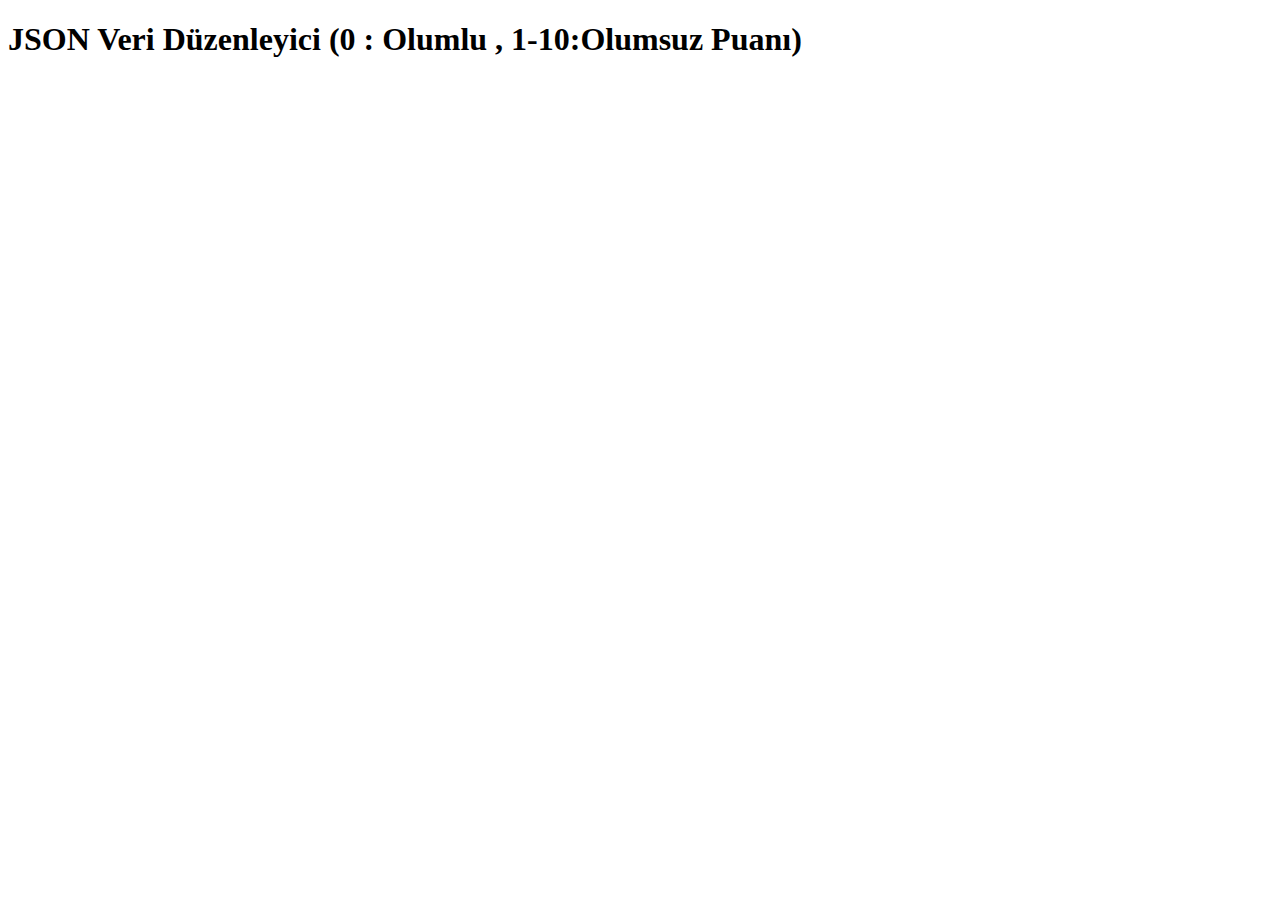
<file: json_dosyası/templates/index.html>
<!DOCTYPE html>
<html lang="en">
<head>
    <meta charset="UTF-8">
    <meta name="viewport" content="width=device-width, initial-scale=1.0">
    <title>JSON Durum Etiketi Ekleme</title>
</head>
<body>
    <h1>JSON Veri Düzenleyici (0 : Olumlu , 1-10:Olumsuz Puanı)</h1>    
    <div id="content"></div>

    <script>
        let data = {{ data|tojson }};
        data.sort((a, b) => a.ID - b.ID); // ID'ye göre sıralama
        
        const contentDiv = document.getElementById('content');
        
        data.forEach((item, index) => {
            const container = document.createElement('div');
            container.style.border = "1px solid black";
            container.style.padding = "10px";
            container.style.margin = "10px";
            
            container.innerHTML = `
                <p><strong>Sıra:</strong> ${index + 1}</p>
                <p><strong>ID:</strong> ${item.ID}</p>
                <p><strong>Title:</strong> ${item.Title}</p>
                <p><strong>Body:</strong> ${item.Body}</p>
                <p><strong>Durum:</strong> ${item.Durum || 'Henüz Puanlanmadı'}</p>
                <label for="durum-${item.ID}">Durum Giriniz (0-10): </label>
                <input type="number" id="durum-${item.ID}" min="0" max="10">
                <button onclick="updateDurum(${item.ID})">Kaydet</button>
            `;
            contentDiv.appendChild(container);
        });

        function updateDurum(id) {
            const input = document.getElementById(`durum-${id}`);
            const durum = input.value;

            fetch('/update', {
                method: 'POST',
                headers: { 'Content-Type': 'application/json' },
                body: JSON.stringify({ ID: id, Durum: durum })
            }).then(response => response.json())
              .then(data => alert(data.message));
        }
    </script>
</body>
</html>
</file>
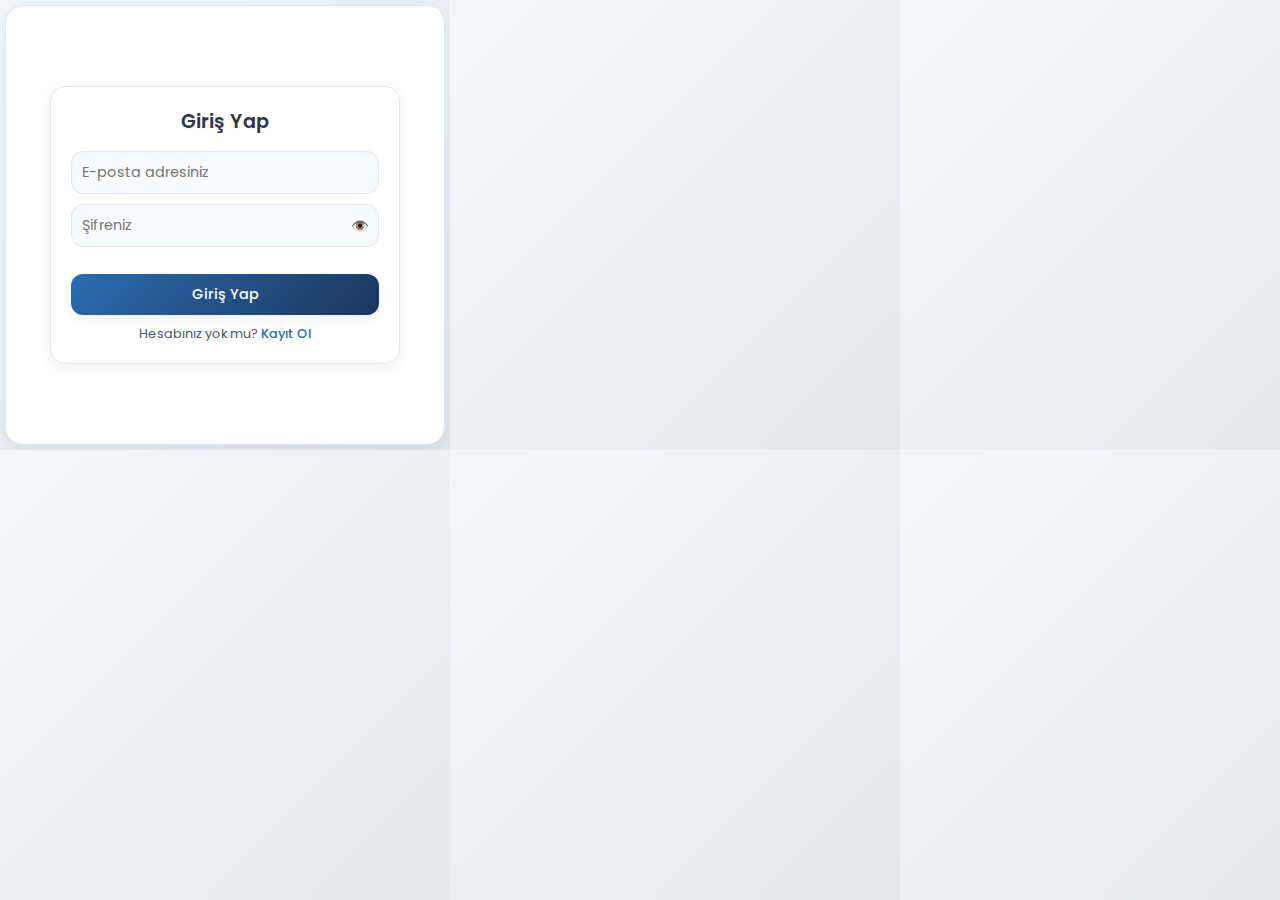
<file: templates/popup.html>
<!DOCTYPE html>
<html lang="tr">
<head>
    <meta charset="UTF-8" />
    <meta name="viewport" content="width=device-width, initial-scale=1.0, maximum-scale=1.0, user-scalable=no, minimum-scale=1.0" />
    <title>Haber Analiz</title>
    <link href="https://fonts.googleapis.com/css2?family=Poppins:wght@400;600&display=swap" rel="stylesheet" />
    <link rel="stylesheet" href="/static/css/popup.css" />
</head>
<body>
    <div class="container" id="main-container">
        <!-- Oturum Açılmamışsa Gösterilecek Alan -->
        <div id="auth-container" class="auth-container">
            <div id="login-form" class="auth-form">
                <h2>Giriş Yap</h2>
                <div class="input-group">
                    <input type="email" id="login-email" placeholder="E-posta adresiniz" required />
                    <div style="position: relative;">
                        <input type="password" id="login-password" placeholder="Şifreniz" required />
                        <button type="button" class="password-toggle" id="toggle-login-password">👁️</button>
                    </div>
                </div>
                <button id="login-btn" class="auth-btn">Giriş Yap</button>
                <div class="loading" id="login-loading" style="display: none;"></div>
                <p class="switch-auth">Hesabınız yok mu? <a href="#" id="show-register-link">Kayıt Ol</a></p>
            </div>

            <div id="register-form" class="auth-form register-form" style="display: none;">
                <h2>Kayıt Ol</h2>
                <div class="input-group">
                    <input type="text" id="register-isim" placeholder="İsim" required />
                    <input type="text" id="register-soyisim" placeholder="Soyisim" required />
                </div>
                <div class="input-group">
                    <input type="email" id="register-email" placeholder="E-posta adresiniz" required />
                    <div style="position: relative;">
                        <input type="password" id="register-password" placeholder="Şifreniz" required />
                        <button type="button" class="password-toggle" id="toggle-register-password">👁️</button>
                    </div>
                </div>
                <div class="input-group">
                    <input type="number" id="register-yas" placeholder="Yaş" min="1" max="120" required />
                    <input type="text" id="register-sehir" placeholder="Şehir" required />
                </div>
                <button id="register-btn" class="auth-btn">Kayıt Ol</button>
                <div class="loading" id="register-loading" style="display: none;"></div>
                <p class="switch-auth">Hesabınız var mı? <a href="#" id="show-login-link">Giriş Yap</a></p>
            </div>
        </div>

        <!-- Oturum Açıldığında Gösterilecek Alan -->
        <div id="app-container" style="display: none;">
            <div class="tabs">
                <div class="tab active" data-tab="analiz" id="analiz-tab">Analiz</div>
                <div class="tab" data-tab="profil">Profil</div>
            </div>

            <div id="analiz" class="tab-content active">
                <div id="analiz-warning" class="warning" style="display: none;">
                    <span class="warning-icon">!</span> Profil kaydı gerekli!
                </div>
                <div id="error-message" class="error-message"></div>
                <div class="analiz-card">
                    <div class="analiz-icon">📰</div>
                    <h2 class="news-title" id="news-title">Yükleniyor...</h2>
                    <div class="loading" id="loading"></div>
                    <div class="result" id="result"></div>
                </div>
                <div class="toggle-container">
                    <label for="block-negative-content" class="toggle-label">Olumsuz İçerik Engelle</label>
                    <input type="checkbox" id="block-negative-content" />
                    <span class="toggle-switch"></span>
                </div>
            </div>

            <div id="profil" class="tab-content">
                <div id="profile-info" class="profil-container">
                    <div class="user-card">
                        <div class="user-header">
                            <span id="user-name" class="user-name"></span>
                            <div class="profile-actions">
                                <button id="edit-profile-btn">Ayarlar</button>
                                <button id="logout-btn">Çıkış</button>
                            </div>
                        </div>
                    </div>
                    <div class="stats-grid">
                        <div class="stat-item">Toplam: <span id="toplam-analiz">0</span></div>
                        <div class="stat-item">Olumlu: <span id="olumlu-analiz">0</span></div>
                        <div class="stat-item">Olumsuz: <span id="olumsuz-analiz">0</span></div>
                    </div>
                    <div class="table-container">
                        <table class="modern-table" id="gecmis-analizler">
                            <thead>
                                <tr><th>Başlık</th><th>Sonuç</th><th>Tarih</th></tr>
                            </thead>
                            <tbody></tbody>
                        </table>
                        <div class="pagination" id="profile-pagination"></div>
                    </div>
                    <button id="delete-all-btn" class="delete-button">Tümünü Sil</button>
                </div>

                <div id="edit-profile-modal" class="modal" style="display: none;">
                    <div class="modal-content" style="max-height: 400px; overflow-y: auto;">
                        <input type="text" id="edit-isim" placeholder="İsim" required />
                        <input type="text" id="edit-soyisim" placeholder="Soyisim" required />
                        <input type="email" id="edit-email" placeholder="E-posta" required />
                        <input type="number" id="edit-yas" placeholder="Yaş" min="1" max="120" required />
                        <input type="text" id="edit-sehir" placeholder="Şehir" required />
                        <input type="password" id="edit-current-password" placeholder="Mevcut Şifre" required />
                        <input type="password" id="edit-new-password" placeholder="Yeni Şifre (isteğe bağlı)" />
                        <div style="display: flex; justify-content: space-between; margin-top: 10px;">
                            <button id="save-changes-btn">Kaydet</button>
                            <button id="cancel-edit-btn">İptal</button>
                        </div>
                    </div>
                </div>
            </div>
        </div>
    </div>

    <div id="notification" class="notification"></div>

    <script src="/static/js/toastr.min.js"></script>
    <script src="/static/js/popup.js"></script>
</body>
</html>
</file>
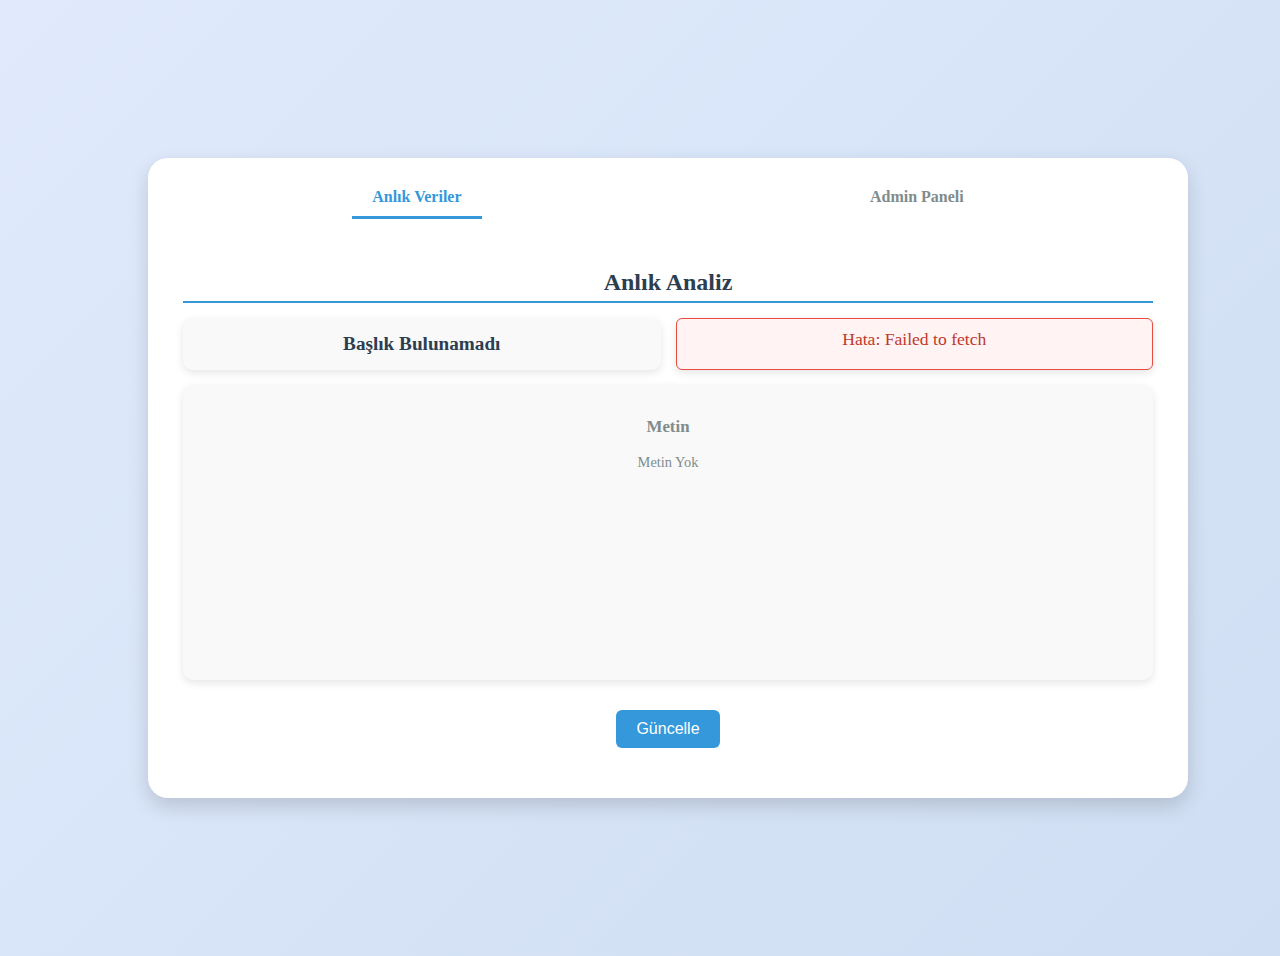
<file: templates/veriler.html>
<!DOCTYPE html>
<html lang="tr">
<head>
    <meta charset="UTF-8">
    <meta name="viewport" content="width=device-width, initial-scale=1.0">
    <title>Veriler Sayfası - Haber Analiz</title>
    <link href="https://fonts.googleapis.com/css2?family=Poppins:wght@400;600&display=swap" rel="stylesheet">
    <link rel="stylesheet" href="/static/css/veriler.css">
</head>
<body>
    <div class="container analiz-container">
        <div class="tabs">
            <div class="tab active" data-tab="anlik">Anlık Veriler</div>
            <div class="tab" data-tab="admin">Admin Paneli</div>
        </div>
        <div id="anlik" class="tab-content active">
            <h2 class="section-title">Anlık Analiz</h2>
            <div class="grid-container">
                <div class="box baslik-box" id="baslik">Başlık Yükleniyor...</div>
                <div class="box sonuc-box" id="sonuc">Analiz yok</div>
                <div class="box metin-box" id="metin"><h3>Metin</h3>Metin Yükleniyor...</div>
            </div>
            <button class="update-button" id="update-btn">Güncelle</button>
        </div>
        <div id="admin" class="tab-content">
            <h2 class="section-title">Admin Paneli</h2>
            <div class="admin-section">
                <h3 class="section-title">Kullanıcılar ve Analizleri</h3>
                <input type="text" id="search-users" placeholder="Kullanıcı ara..." style="margin-bottom: 15px; padding: 10px; width: 100%;">
                <div class="table-container">
                    <table class="modern-table" id="users-table">
                        <thead>
                            <tr>
                                <th>İsim</th>
                                <th>Soyisim</th>
                                <th>E-posta</th>
                                <th>Yaş</th>
                                <th>Şehir</th>
                                <th>Analiz Sayısı</th>
                                <th>İşlemler</th>
                            </tr>
                        </thead>
                        <tbody id="users-table-body"></tbody>
                    </table>
                    <div class="pagination" id="admin-pagination"></div>
                </div>
            </div>
        </div>
    </div>

    <script src="/static/js/toastr.min.js"></script>
    <script src="/static/js/veriler.js"></script>
</body>
</html>
</file>
<file: static/css/popup.css>
* {
  margin: 0;
  padding: 0;
  box-sizing: border-box;
  font-family: 'Poppins', sans-serif;
}

html, body {
  margin: 0 !important;
  padding: 0 !important;
  width: 450px !important;
  height: 450px !important;
  min-width: 450px !important;
  min-height: 450px !important;
  max-width: 450px !important;
  max-height: 450px !important;
  overflow: hidden !important;
  background: linear-gradient(135deg, #f5f7fa, #e3e8f0);
}

body {
  display: flex;
  justify-content: center;
  align-items: center;
  width: 100% !important;
  height: 100% !important;
  background: none;
}

.container {
  background: #ffffff;
  border-radius: 18px;
  box-shadow: 0 6px 18px rgba(0, 0, 0, 0.08);
  width: 440px;
  height: 440px;
  padding: 5px;
  text-align: center;
  display: flex;
  flex-direction: column;
  overflow: auto;
  box-sizing: border-box;
  border: 1px solid #e0e6f0;
  transition: all 0.3s ease;
}

.auth-container {
  display: flex;
  justify-content: center;
  align-items: center;
  height: 100%;
  width: 100%;
  position: relative;
}

.auth-form {
  padding: 20px;
  text-align: center;
  background: #ffffff;
  border-radius: 15px;
  box-shadow: 0 4px 15px rgba(0, 0, 0, 0.06);
  width: 100%;
  max-width: 350px;
  margin: auto;
  border: 1px solid #e0e6f0;
  position: absolute;
  top: 50%;
  left: 50%;
  transform: translate(-50%, -50%);
}

.auth-form.register-form {
  padding: 20px;
  text-align: center;
  background: #ffffff;
  border-radius: 15px;
  box-shadow: 0 4px 15px rgba(0, 0, 0, 0.06);
  width: 100%;
  max-width: 320px;
  margin: 20px auto;
  border: 1px solid #e0e6f0;
  position: absolute;
  top: 50%;
  left: 50%;
  transform: translate(-50%, -50%);
}

.auth-form h2 {
  font-size: 1.2rem;
  color: #2d3748;
  margin-bottom: 15px;
  font-weight: 600;
  text-shadow: 0 1px 2px rgba(0, 0, 0, 0.05);
}

.input-group {
  position: relative;
  margin: 12px 0;
  width: 100%;
  display: flex;
  flex-direction: column;
  gap: 10px;
}

.input-group input {
  width: 100%;
  padding: 10px;
  border: 1px solid #e0e6f0;
  border-radius: 12px;
  background: #f9fafb;
  font-size: 0.9rem;
  color: #4a5568;
  transition: all 0.3s ease;
  box-shadow: inset 0 2px 5px rgba(0, 0, 0, 0.02);
}

.input-group input:focus {
  background: #ffffff;
  border-color: #2b6cb0;
  box-shadow: 0 0 8px rgba(43, 108, 176, 0.2);
  outline: none;
}

.password-toggle {
  position: absolute;
  right: 10px;
  top: 50%;
  transform: translateY(-50%);
  cursor: pointer;
  color: #2b6cb0;
  font-size: 0.9rem;
  background: none;
  border: none;
  padding: 0;
}

.auth-btn {
  width: 100%;
  padding: 10px;
  background: linear-gradient(135deg, #2b6cb0, #1a365d);
  color: #ffffff;
  border: none;
  border-radius: 12px;
  font-size: 0.9rem;
  font-weight: 500;
  cursor: pointer;
  transition: all 0.3s ease;
  margin-top: 15px;
  box-shadow: 0 4px 12px rgba(0, 0, 0, 0.06);
}

.auth-btn:hover {
  background: linear-gradient(135deg, #1a365d, #0d1b2a);
  transform: translateY(-1px);
}

.switch-auth {
  margin-top: 10px;
  font-size: 0.8rem;
  color: #4a5568;
}

.switch-auth a {
  color: #2b6cb0;
  text-decoration: none;
  font-weight: 500;
}

.switch-auth a:hover {
  color: #1a365d;
  text-decoration: underline;
}

#app-container {
  height: 100%;
  width: 100%;
}

.tabs {
  display: flex;
  justify-content: space-around;
  margin-bottom: 12px;
  flex-shrink: 0;
  gap: 8px;
  padding: 0 8px;
  background: #f9fbfd;
  border-radius: 15px 15px 0 0;
  box-shadow: 0 2px 5px rgba(0, 0, 0, 0.05);
}

.tab {
  padding: 8px 14px;
  cursor: pointer;
  font-weight: 500;
  color: #4a5568;
  transition: all 0.3s ease;
  border-bottom: 2px solid transparent;
  font-size: 0.9rem;
  border-radius: 8px;
}

.tab.active {
  color: #2b6cb0;
  border-bottom: 2px solid #2b6cb0;
  background: #ffffff;
  box-shadow: 0 2px 8px rgba(0, 0, 0, 0.05);
}

.tab-content {
  display: none;
  flex-grow: 1;
  overflow-y: auto;
  padding: 12px;
  background: #ffffff;
  border-radius: 0 0 18px 18px;
  max-height: calc(100% - 45px);
  position: relative;
}

.tab-content.active {
  display: flex;
  flex-direction: column;
}

/* Analiz Sekmesi Kartı */
.analiz-card {
    background: #ffffff;
    border-radius: 15px;
    padding: 20px;
    margin: 10px 0;
    box-shadow: 0 6px 18px rgba(0, 0, 0, 0.08);
    text-align: center;
    flex-grow: 1;
    display: flex;
    flex-direction: column;
    justify-content: center;
    align-items: center;
    border: 1px solid #e0e6f0;
    transition: transform 0.3s ease;
}

.analiz-card:hover {
    transform: translateY(-2px);
}

.analiz-icon {
    font-size: 2.5rem;
    margin-bottom: 10px;
    color: #2b6cb0;
    animation: pulse 2s infinite;
}

@keyframes pulse {
    0% { transform: scale(1); }
    50% { transform: scale(1.1); }
    100% { transform: scale(1); }
}

#analiz.active .news-title {
    font-size: 1.4rem;
    color: #2d3748;
    margin: 10px 0;
    font-weight: 600;
    text-shadow: 0 1px 2px rgba(0, 0, 0, 0.05);
    line-height: 1.3;
}

#analiz.active .result {
    font-size: 1.2rem;
    padding: 12px 20px;
    border-radius: 12px;
    margin: 10px 0;
    font-weight: 600;
    box-shadow: 0 4px 12px rgba(0, 0, 0, 0.08);
    border-left: 5px solid transparent;
    transition: all 0.3s ease;
}

.result.positive {
    background: #e6fff3;
    color: #1a5e3a;
    border-left: 5px solid #38a169;
}

.result.negative {
    background: #fff0f0;
    color: #742a2a;
    border-left: 5px solid #e53e3e;
}

/* Toggle Switch Stilleri */
.toggle-container {
    display: flex;
    align-items: center;
    justify-content: center;
    margin-top: 15px;
    position: relative;
}

.toggle-label {
    font-size: 0.9rem;
    color: #2d3748;
    margin-right: 10px;
    font-weight: 500;
}

.toggle-container input[type="checkbox"] {
    display: none;
}

.toggle-switch {
    width: 48px;
    height: 24px;
    background: #e0e6f0;
    border-radius: 24px;
    position: relative;
    cursor: pointer;
    transition: background 0.3s ease;
    box-shadow: inset 0 2px 5px rgba(0, 0, 0, 0.1);
}

.toggle-switch::before {
    content: '';
    position: absolute;
    width: 20px;
    height: 20px;
    background: #ffffff;
    border-radius: 50%;
    top: 2px;
    left: 2px;
    transition: transform 0.3s ease;
    box-shadow: 0 2px 5px rgba(0, 0, 0, 0.2);
}

.toggle-container input:checked + .toggle-switch {
    background: linear-gradient(135deg, #2b6cb0, #1a365d);
}

.toggle-container input:checked + .toggle-switch::before {
    transform: translateX(24px);
}

.toggle-container input:not(:checked) + .toggle-switch {
    background: #e0e6f0;
}

.toggle-container input:not(:checked) + .toggle-switch::before {
    transform: translateX(0);
}

.chart-container {
    width: 160px;
    height: 160px;
    margin: 10px auto;
    box-shadow: 0 4px 12px rgba(0, 0, 0, 0.06);
    border-radius: 50%;
    background: #f9fafb;
}

.loading {
    width: 24px;
    height: 24px;
    border: 2px solid #2b6cb0;
    border-top: 2px solid transparent;
    border-radius: 50%;
    animation: spin 1s linear infinite;
    margin: 10px auto;
}

@keyframes spin {
    0% { transform: rotate(0deg); }
    100% { transform: rotate(360deg); }
}

#analiz.active p {
    font-size: 0.8rem;
    color: #4a5568;
    margin: 6px 0;
    line-height: 1.4;
}

.user-card {
    background: linear-gradient(135deg, #2b6cb0, #1a365d);
    color: #ffffff;
    padding: 12px;
    border-radius: 15px;
    margin-bottom: 8px;
    box-shadow: 0 6px 20px rgba(0, 0, 0, 0.1);
}

.user-header {
    display: flex;
    justify-content: space-between;
    align-items: center;
}

.user-name {
    font-size: 1rem;
    font-weight: 600;
    text-shadow: 0 1px 2px rgba(0, 0, 0, 0.1);
}

.profile-actions button {
    padding: 6px 12px;
    background: rgba(255, 255, 255, 0.9);
    color: #2b6cb0;
    border: none;
    border-radius: 12px;
    font-size: 0.8rem;
    cursor: pointer;
    transition: all 0.3s ease;
    box-shadow: 0 4px 12px rgba(0, 0, 0, 0.06);
}

.profile-actions button:hover {
    background: #ffffff;
    color: #1a365d;
    transform: translateY(-1px);
}

.stats-grid {
    display: grid;
    grid-template-columns: repeat(3, 1fr);
    gap: 8px;
    margin-bottom: 8px;
}

.stat-item {
    background: #f9fafb;
    padding: 8px;
    border-radius: 10px;
    font-size: 0.8rem;
    text-align: center;
    box-shadow: 0 4px 12px rgba(0, 0, 0, 0.03);
    transition: transform 0.3s ease;
    border: 1px solid #e0e6f0;
}

.stat-item:hover {
    transform: translateY(-2px);
}

.stat-item span {
    color: #2b6cb0;
    font-weight: 500;
}

.table-container {
    margin: 8px 0;
    max-height: 200px;
    overflow-y: auto;
    box-shadow: 0 4px 12px rgba(0, 0, 0, 0.06);
    background: #ffffff;
}

.modern-table {
    width: 100%;
    border-collapse: collapse;
    font-size: 0.8rem;
}

.modern-table th, .modern-table td {
    padding: 8px;
    text-align: left;
    border-bottom: 1px solid #e9ecef;
}

.modern-table th {
    background: #2b6cb0;
    color: #ffffff;
    position: sticky;
    top: 0;
    z-index: 1;
}

.modern-table tr:hover {
    background: #f1f5f9;
}

.modern-table tr:nth-child(even) {
    background: #edf2f7;
}

.pagination {
    display: flex;
    justify-content: center;
    gap: 8px;
    margin-top: 8px;
}

.pagination button {
    padding: 6px 10px;
    border: none;
    border-radius: 12px;
    background: #2b6cb0;
    color: white;
    cursor: pointer;
    transition: all 0.3s ease;
    font-size: 0.8rem;
    box-shadow: 0 4px 12px rgba(0, 0, 0, 0.06);
}

.pagination button:disabled {
    background: #ccc;
    cursor: not-allowed;
}

.pagination button:hover:not(:disabled) {
    background: #1a365d;
}

.delete-button {
    width: 100%;
    padding: 8px;
    background: linear-gradient(135deg, #e53e3e, #c53030);
    color: #ffffff;
    border: none;
    border-radius: 12px;
    font-size: 0.85rem;
    font-weight: 500;
    cursor: pointer;
    transition: all 0.3s ease;
    margin-top: 20px;
    box-shadow: 0 4px 12px rgba(0, 0, 0, 0.06);
}

.delete-button:hover {
    background: linear-gradient(135deg, #c53030, #9b2c2c);
    transform: scale(1.02);
}

.modal {
    display: none;
    position: fixed;
    top: 0;
    left: 0;
    width: 100%;
    height: 100%;
    background: rgba(0, 0, 0, 0.5);
    z-index: 1000;
    backdrop-filter: blur(5px);
    display: flex;
    justify-content: center;
    align-items: center;
}

.modal-content {
    background: #ffffff;
    padding: 15px;
    border-radius: 18px;
    width: 90%;
    max-width: 300px;
    max-height: 400px;
    overflow-y: auto;
    box-shadow: 0 8px 25px rgba(0, 0, 0, 0.1);
    animation: fadeIn 0.3s ease-out;
}

.modal-content input {
    width: 100%;
    padding: 8px;
    margin: 8px 0;
    border: 1px solid #e0e6f0;
    border-radius: 12px;
    background: #f9fafb;
    font-size: 0.8rem;
    color: #4a5568;
    transition: all 0.3s ease;
    box-shadow: inset 0 2px 5px rgba(0, 0, 0, 0.02);
}

.modal-content input:focus {
    border-color: #2b6cb0;
    box-shadow: 0 0 8px rgba(43, 108, 176, 0.2);
    outline: none;
}

.modal-content button {
    width: 48%;
    padding: 8px;
    border: none;
    border-radius: 12px;
    font-size: 0.8rem;
    font-weight: 500;
    cursor: pointer;
    transition: all 0.3s ease;
    box-shadow: 0 4px 12px rgba(0, 0, 0, 0.06);
    margin: 5px 1%;
}

#save-changes-btn {
    background: linear-gradient(135deg, #2b6cb0, #1a365d);
    color: #ffffff;
}

#cancel-edit-btn {
    background: linear-gradient(135deg, #e53e3e, #c53030);
    color: #ffffff;
}

#save-changes-btn:hover, #cancel-edit-btn:hover {
    transform: scale(1.05);
}

.notification {
    display: none;
    position: fixed;
    top: 10px;
    left: 50%;
    transform: translateX(-50%);
    background: #38a169;
    color: #ffffff;
    padding: 8px 12px;
    border-radius: 12px;
    z-index: 1000;
    font-size: 0.8rem;
    box-shadow: 0 4px 12px rgba(0, 0, 0, 0.1);
    animation: slideIn 0.3s ease-out;
}

.warning {
    background: linear-gradient(135deg, #f56565, #e53e3e);
    color: #ffffff;
    padding: 8px;
    border-radius: 12px;
    text-align: center;
    font-size: 0.8rem;
    margin-bottom: 8px;
    display: flex;
    align-items: center;
    justify-content: center;
    gap: 6px;
    box-shadow: 0 4px 12px rgba(0, 0, 0, 0.05);
    animation: slideIn 0.3s ease-out;
}

.warning-icon {
    font-size: 0.9rem;
    font-weight: bold;
}

@keyframes slideIn {
    from { transform: translateY(-20px); opacity: 0; }
    to { transform: translateY(0); opacity: 1; }
}

@keyframes fadeIn {
    from { opacity: 0; }
    to { opacity: 1; }
}

.error-message {
    background: linear-gradient(135deg, #e53e3e, #c53030);
    color: #ffffff;
    padding: 8px 12px;
    border-radius: 12px;
    font-size: 0.8rem;
    margin-top: 8px;
    box-shadow: 0 4px 12px rgba(0, 0, 0, 0.05);
    display: none;
    animation: slideIn 0.3s ease-out;
}

.error-detail {
    background: linear-gradient(135deg, #e53e3e, #c53030);
    color: #ffffff;
    padding: 10px;
    border-radius: 12px;
    font-size: 0.85rem;
    margin: 10px 0;
    box-shadow: 0 4px 12px rgba(0, 0, 0, 0.06);
    text-align: center;
}

.auth-form .loading {
    width: 28px;
    height: 28px;
    border: 3px solid #2b6cb0;
    border-top: 3px solid transparent;
    border-radius: 50%;
    animation: spin 1s linear infinite;
    margin: 15px auto;
}

.modal-content label {
    font-size: 0.8rem;
    color: #4a5568;
    margin-bottom: 5px;
    display: block;
    text-align: left;
}

@media (max-width: 450px) {
    .container {
        width: 100% !important;
        height: 100% !important;
        min-width: 100% !important;
        min-height: 100% !important;
        border-radius: 0;
        padding: 5px;
    }
    .tabs {
        padding: 0 8px;
    }
    .tab {
        padding: 6px 12px;
        font-size: 0.85rem;
    }
    .table-container {
        max-height: 130px;
    }
    .modal-content {
        max-width: 280px;
        padding: 12px;
    }
}
</file>
<file: static/css/veriler.css>
body {
    background: linear-gradient(135deg, #e0eafc, #cfdef3);
    display: flex;
    justify-content: center;
    align-items: center;
    min-height: 100vh;
    padding: 20px;
    width: 100%;
    overflow: hidden;
}

.container {
    background: #ffffff;
    border-radius: 20px;
    box-shadow: 0 8px 20px rgba(0, 0, 0, 0.15);
    width: 100%;
    max-width: 1000px;
    height: 600px;
    padding: 20px;
    text-align: center;
    display: flex;
    flex-direction: column;
}

.tabs {
    display: flex;
    justify-content: space-around;
    margin-bottom: 15px;
}

.tab {
    padding: 10px 20px;
    cursor: pointer;
    font-weight: 600;
    color: #7f8c8d;
    transition: all 0.3s;
    border-bottom: 3px solid transparent;
}

.tab.active {
    color: #3498db;
    border-bottom: 3px solid #3498db;
}

.tab-content {
    display: none;
    flex-grow: 1;
    overflow-y: auto;
    padding: 15px;
    max-height: calc(100% - 50px);
}

.tab-content.active {
    display: flex;
    flex-direction: column;
}

.section-title {
    font-size: 1.5rem;
    color: #2c3e50;
    margin-bottom: 15px;
    border-bottom: 2px solid #3498db;
    padding-bottom: 5px;
}

.grid-container {
    display: grid;
    grid-template-columns: repeat(2, 1fr);
    grid-template-rows: auto 1fr;
    gap: 15px;
    margin-bottom: 15px;
    flex-grow: 1;
}

.baslik-box {
    grid-column: 1 / 2;
    grid-row: 1 / 2;
    font-size: 1.2rem;
    font-weight: 600;
    color: #2c3e50;
    padding: 15px;
    border-radius: 10px;
    background: #f9f9f9;
    box-shadow: 0 3px 8px rgba(0, 0, 0, 0.1);
}

.sonuc-box {
    grid-column: 2 / 3;
    grid-row: 1 / 2;
    font-size: 1.1rem;
    padding: 10px;
    border-radius: 6px;
    background: #f9f9f9;
    box-shadow: 0 3px 8px rgba(0, 0, 0, 0.1);
}

.metin-box {
    grid-column: 1 / 3;
    grid-row: 2 / 3;
    font-size: 0.9rem;
    color: #7f8c8d;
    padding: 15px;
    border-radius: 10px;
    background: #f9f9f9;
    box-shadow: 0 3px 8px rgba(0, 0, 0, 0.1);
    max-height: 400px;
    overflow-y: auto;
}

.sonuc-box.positive {
    color: #27ae60;
    background: #e7f3e7;
}

.sonuc-box.negative {
    color: #c0392b;
    background: #f3e7e7;
}

.sonuc-box.error {
    color: #c0392b;
    background: #fff3f3;
    border: 1px solid #e74c3c;
}

.update-button {
    padding: 10px 20px;
    font-size: 1rem;
    border: none;
    border-radius: 6px;
    cursor: pointer;
    background-color: #3498db;
    color: white;
    transition: background-color 0.3s, transform 0.2s;
    margin: 15px auto;
    display: block;
}

.update-button:hover {
    background-color: #2980b9;
    transform: scale(1.05);
}

.admin-section {
    margin-top: 20px;
}

.table-container {
    margin: 20px 0;
    max-height: 350px;
    overflow-y: auto;
    border-radius: 10px;
    box-shadow: 0 3px 10px rgba(0, 0, 0, 0.1);
    background: #ffffff;
}

.modern-table {
    width: 100%;
    border-collapse: collapse;
    font-size: 0.9rem;
}

.modern-table th, .modern-table td {
    padding: 12px;
    text-align: left;
    border-bottom: 1px solid #e9ecef;
}

.modern-table th {
    background: #3498db;
    color: #ffffff;
    position: sticky;
    top: 0;
    z-index: 1;
}

.modern-table tr:hover {
    background: #f1f3f5;
}

.modern-table tr:nth-child(even) {
    background: #f9f9f9;
}

.delete-user-button {
    padding: 8px 15px;
    background: linear-gradient(135deg, #e74c3c, #c0392b);
    color: white;
    border: none;
    border-radius: 6px;
    cursor: pointer;
    transition: all 0.3s ease;
}

.delete-user-button:hover {
    background: linear-gradient(135deg, #c0392b, #9b2c2c);
    transform: scale(1.05);
}

.edit-user-button {
    padding: 8px 15px;
    background: linear-gradient(135deg, #3498db, #2980b9);
    color: white;
    border: none;
    border-radius: 6px;
    cursor: pointer;
    transition: all 0.3s ease;
    margin-right: 5px;
}

.edit-user-button:hover {
    background: linear-gradient(135deg, #2980b9, #1f6391);
    transform: scale(1.05);
}

.pagination {
    display: flex;
    justify-content: center;
    gap: 10px;
    margin-top: 15px;
}

.pagination button {
    padding: 8px 15px;
    border: none;
    border-radius: 6px;
    background: #3498db;
    color: white;
    cursor: pointer;
    transition: background 0.3s;
}

.pagination button:disabled {
    background: #ccc;
    cursor: not-allowed;
}

.pagination button:hover:not(:disabled) {
    background: #2980b9;
}

.modal {
    display: none;
    position: fixed;
    top: 0;
    left: 0;
    width: 100%;
    height: 100%;
    background: rgba(0, 0, 0, 0.5);
    z-index: 1000;
    justify-content: center;
    align-items: center;
}

.modal-content {
    background: #ffffff;
    padding: 20px;
    border-radius: 10px;
    width: 90%;
    max-width: 400px;
    box-shadow: 0 8px 20px rgba(0, 0, 0, 0.15);
}

.modal-content h3 {
    font-size: 1.2rem;
    color: #2c3e50;
    margin-bottom: 15px;
}

.modal-content input {
    width: 100%;
    padding: 8px;
    margin: 8px 0;
    border: 1px solid #e0e6f0;
    border-radius: 6px;
    font-size: 0.9rem;
}

.modal-content button {
    padding: 8px 15px;
    border: none;
    border-radius: 6px;
    cursor: pointer;
    transition: all 0.3s ease;
    margin: 5px;
}

#save-user-changes-btn {
    background: linear-gradient(135deg, #2b6cb0, #1a365d);
    color: white;
}

#save-user-changes-btn:hover {
    background: linear-gradient(135deg, #1a365d, #0d1b2a);
    transform: scale(1.05);
}

#cancel-user-edit-btn {
    background: linear-gradient(135deg, #e53e3e, #c53030);
    color: white;
}

#cancel-user-edit-btn:hover {
    background: linear-gradient(135deg, #c53030, #9b2c2c);
    transform: scale(1.05);
}
</file>
